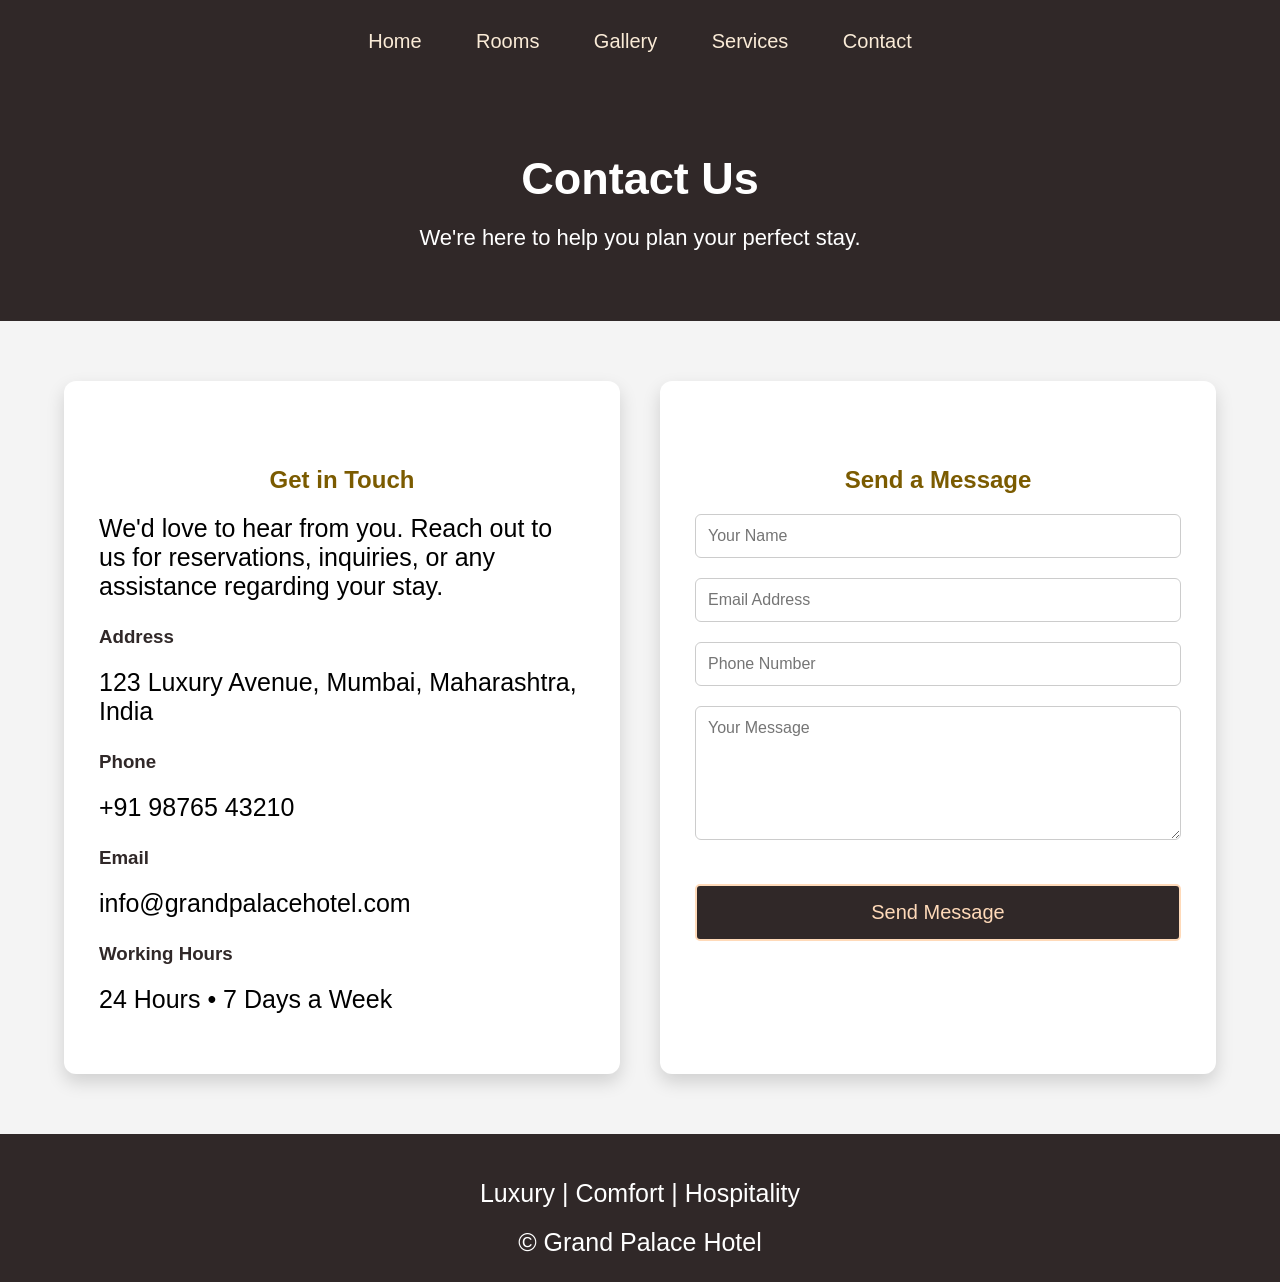
<file: contact.html>
<!DOCTYPE html>
<html lang="en">
<head>
    <meta charset="UTF-8">
    <meta name="viewport" content="width=device-width, initial-scale=1.0">
    <title>Contact Us | Grand Palace Hotel</title>
    <link rel="stylesheet" href="styles.css">
</head>
<body>
    <div id="navbar-container"></div>
    <section class="contact-banner">
        <h1>Contact Us</h1>
        <p>We're here to help you plan your perfect stay.</p>
    </section>
    <section class="contact-container">
        <div class="contact-info">
            <h2>Get in Touch</h2>
            <p>
                We'd love to hear from you. Reach out to us for reservations,
                inquiries, or any assistance regarding your stay.
            </p>
            <div class="info-box">
                <h3> Address</h3>
                <p>123 Luxury Avenue, Mumbai, Maharashtra, India</p>
            </div>
            <div class="info-box">
                <h3> Phone</h3>
                <p>+91 98765 43210</p>
            </div>
            <div class="info-box">
                <h3> Email</h3>
                <p>info@grandpalacehotel.com</p>
            </div>
            <div class="info-box">
                <h3> Working Hours</h3>
                <p>24 Hours • 7 Days a Week</p>
            </div>

        </div>

        <div class="contact-form">
            <h2>Send a Message</h2>
            <form>
                <input type="text" placeholder="Your Name" required>
                <input type="email" placeholder="Email Address" required>
                <input type="tel" placeholder="Phone Number">
                <textarea rows="6" placeholder="Your Message" required></textarea>
                <button type="submit" class="btn">
                    Send Message
                </button>
            </form>
        </div>
    </section>
    <div id="footer-container"></div>
    <script src="script.js"></script>

</body>
</html>
</file>
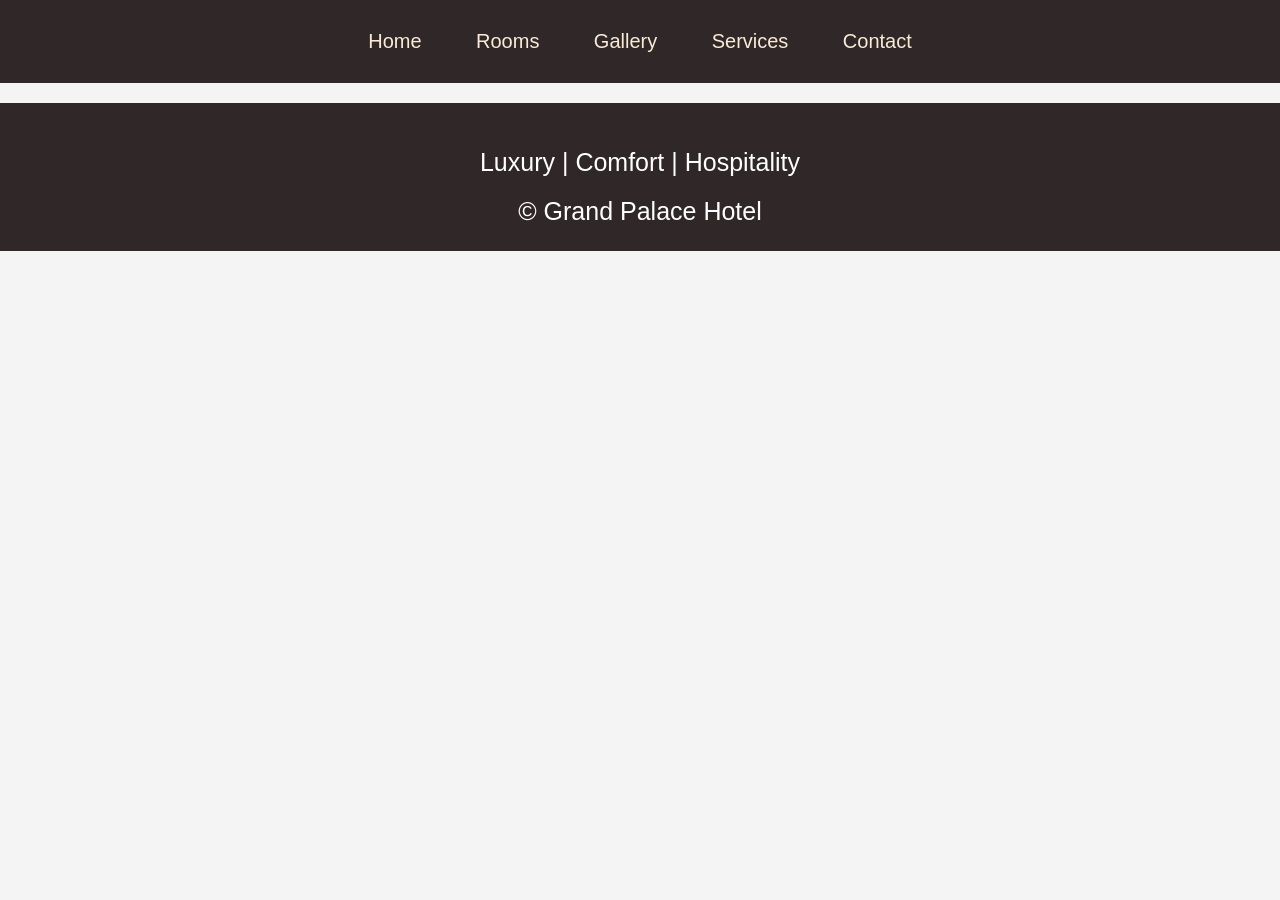
<file: gallery.html>
<!DOCTYPE html>
<html lang="en">
<head>
    <meta charset="UTF-8">
    <meta name="viewport" content="width=device-width, initial-scale=1.0">
    <title>Gallery | Grand Palace Hotel</title>

    <link rel="stylesheet" href="styles.css">
</head>
<body>
    <div id="navbar-container"></div>


    <div id="footer-container"></div>

    <script src="script.js"></script>
    
</body>
</html>
</file>
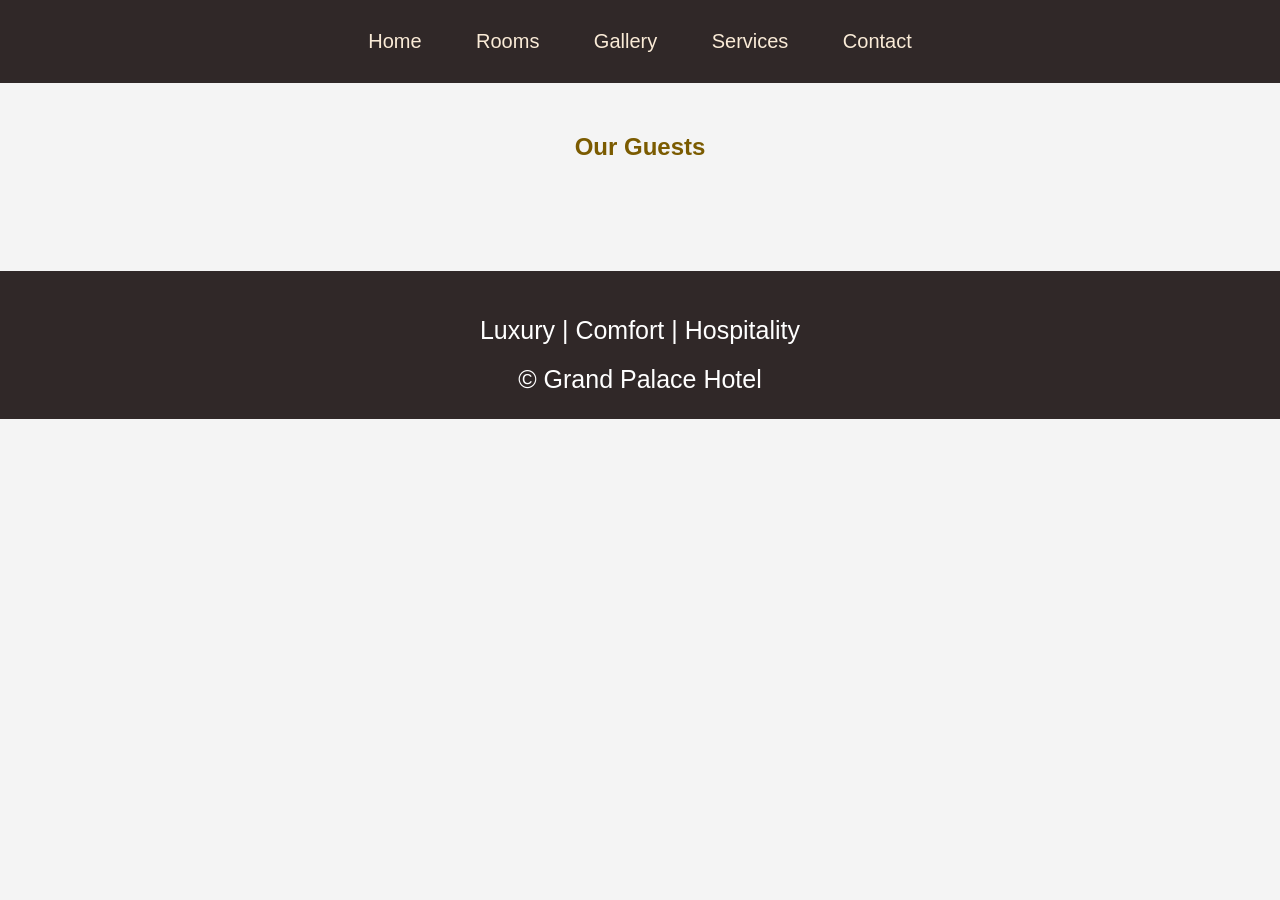
<file: services.html>
<!DOCTYPE html>
<html lang="en">
<head>
    <meta charset="UTF-8">
    <meta name="viewport" content="width=device-width, initial-scale=1.0">
    <title>Services | Grand Palace Hotel</title>
    <link rel="stylesheet" href="styles.css">
</head>

<body>
    <div id="navbar-container"></div>
    <h2>Our Guests</h2>
    <div class="api-card" id="api-card"></div>
    <div id="footer-container"></div>
    <script src="script.js"></script>
</body>
</html>
</file>
<file: styles.css>
* {
    margin: 0;
    padding: 0;
    font-family: Arial, Helvetica, sans-serif;
}
body {
    background-color: #f4f4f4;
}
h1 {
    font-size: 50px;
}
p {
    font-size: 25px;
    margin-top: 20px;
}
h2 {
    text-align: center;
    margin: 50px 20px;
    color: #7b5b00;
}

/* navbar*/
#navbar {
    background-color: #302828;
    text-align: center;
    padding: 30px;
}
#navbar a {
    color: antiquewhite;
    font-size: 20px;
    margin: 0 25px;
    text-decoration: none;
}
#navbar a:hover {
    color: #F2D388;
}
.menu {
    display: inline-block;
    color: antiquewhite;
    font-size: 20px;
    margin: 20px 25px;
}


/* HOME PAGE */

/* Main image section */

.main {
    position: relative;
    height: 500px;
    overflow: hidden;
}
.img {
    width: 20%;
    height: 100%;
    float: left;
    background-size: cover;
    background-position: center;
}
.img1 { background-image: url("https://encrypted-tbn0.gstatic.com/images?q=tbn:ANd9GcRD5gxZXZ9Pl0qQEEU450_humg6PyyHemq5oLB_JB9u_w&s=10");}
.img2 { background-image: url("https://media.admiddleeast.com/photos/6847e1ded35e3d7418798dc4/master/w_1600%2Cc_limit/250123_JMAA_P2_Kinugawa_Adult_Pool_Alt_2638_MASTER_Medium.jpg");}
.img3 { background-image: url("https://encrypted-tbn0.gstatic.com/images?q=tbn:ANd9GcRZbZIyr5tt_Co8qESc1wvF86Bucib15c4ALl2p6LqPqw&s=10");}
.img4 { background-image: url("https://encrypted-tbn0.gstatic.com/images?q=tbn:ANd9GcQ94in2RFKcxxmYlb3pnHpfWLF23wmAyeDGWcDzdaZSBA&s=10");}
.img5 { background-image: url("https://cdn.sanity.io/images/ocl5w36p/ihcl_prod/ffcac27f651d64a8dee06ee25d535f24d6da386e-1280x1761.jpg?w=480&auto=format&dpr=2");}

.content {
    position: absolute;
    text-align: center;
    color: white;
    top: 50%;
    left: 50%;
    transform: translate(-50%, -50%);
}

/* Book button */
.btn {
    margin-top: 20px;
    background-color: #302828;
    border: 2px solid peachpuff;
    border-radius: 5px;
    color: peachpuff;
    padding: 15px 35px;
    font-size: 20px;
}
.btn:hover {
    background-color: peachpuff;
    color: #302828;
}

/* Luxury room cards on Home */
.rooms {
    text-align: center;
    margin-bottom: 50px;
}
.card {
    width: 300px;
    display: inline-block;
    margin: 20px;
    border-radius: 10px;
    overflow: hidden;
    transition: 0.3s;
}
.card:hover {
    transform: translateY(-10px);
    box-shadow: 0 10px 25px rgba(0, 0, 0, 0.3);
}
.card img {
    width: 100%;
    height: 150px;
}

/* ROOMS PAGE */
.rooms-banner {
    background: #302828;
    color: white;
    text-align: center;
    padding: 70px 20px;
}
.rooms-banner h1 {
    font-size: 45px;
    margin-bottom: 15px;
}
.rooms-banner p {
    font-size: 22px;
}
.rooms-section {
    width: 90%;
    margin: 50px auto;
}
.room-card {
    display: flex;
    align-items: center;
    gap: 40px;
    background: white;
    border-radius: 12px;
    overflow: hidden;
    margin-bottom: 50px;
    box-shadow: 0 8px 18px rgba(0, 0, 0, 0.15);
}
.room-card img {
    width: 45%;
    height: 320px;
    object-fit: cover;
}
.room-details {
    padding: 30px;
}
.room-details h2 {
    color: #7b5b00;
    margin-bottom: 15px;
}
.room-details p {
    font-size: 18px;
    color: #555;
    line-height: 1.7;
}
.room-details h3 {
    margin: 20px 0;
    color: #302828;
}
.room-details ul {
    margin-left: 20px;
    margin-bottom: 20px;
}
.room-details li {
    margin: 8px 0;
}
.reverse {
    flex-direction: row-reverse;
}

.amenities {
    background: #f8f8f8;
    padding: 60px 30px;
}
.amenities h2 {
    text-align: center;
    margin-bottom: 40px;
    color: #7b5b00;
}
.amenities-grid {
    display: grid;
    grid-template-columns: repeat(auto-fit, minmax(220px, 1fr));
    gap: 20px;
}
.amenity {
    background: white;
    padding: 20px;
    border-radius: 10px;
    text-align: center;
    font-size: 18px;
    box-shadow: 0 5px 15px rgba(0, 0, 0, 0.1);
    transition: 0.3s;
}

/* services*/
.api-card {
    display: flex;
    flex-wrap: wrap;
    gap: 20px;
    width: 90%;
    margin: 30px auto 60px;
    justify-content: center;
}
.guest {
    width: 250px;
    padding: 20px;
    background-color: white;
    border-radius: 10px;
    text-align: center;
    box-shadow: 0 5px 15px rgba(0, 0, 0, 0.15);
}
.guest p {
    font-size: 18px;
    margin: 10px;
}


/*Contact*/

.contact-banner {
    background: #302828;
    color: white;
    text-align: center;
    padding: 70px 20px;
}
.contact-banner h1 {
    font-size: 45px;
    margin-bottom: 15px;
}
.contact-banner p {
    font-size: 22px;
}

.contact-container {
    width: 90%;
    margin: 60px auto;
    display: flex;
    gap: 40px;
    flex-wrap: wrap;
}

.contact-info,
.contact-form {
    flex: 1;
    min-width: 320px;
    background: white;
    padding: 35px;
    border-radius: 12px;
    box-shadow: 0 8px 18px rgba(0, 0, 0, 0.15);
}

.contact-info h2,
.contact-form h2 {
    color: #7b5b00;
    margin-bottom: 20px;
}

.info-box {
    margin: 25px 0;
}

.info-box h3 {
    color: #302828;
    margin-bottom: 8px;
}

/* Contact form */
.contact-form input,
.contact-form textarea {
    width: 100%;
    padding: 12px;
    margin-bottom: 20px;
    border: 1px solid #ccc;
    border-radius: 6px;
    font-size: 16px;
    box-sizing: border-box;
}

.contact-form textarea {
    resize: vertical;
}

.contact-form button {
    width: 100%;
}

/* Footer */
footer {
    background-color: #302828;
    color: white;
    text-align: center;
    font-size: 15px;
    padding: 25px;
    margin-top: 20px;
}

/* media query */

@media (max-width: 768px) {
    .room-card {
        flex-direction: column;
    }
    .reverse {
        flex-direction: column;
    }
    .room-card img {
        width: 100%;
    }
    .rooms-banner h1 {
        font-size: 35px;
    }
    .contact-banner h1 {
        font-size: 35px;
    }
    .contact-banner p {
        font-size: 18px;
    }
    .contact-container {
        flex-direction: column;
    }
}
</file>
